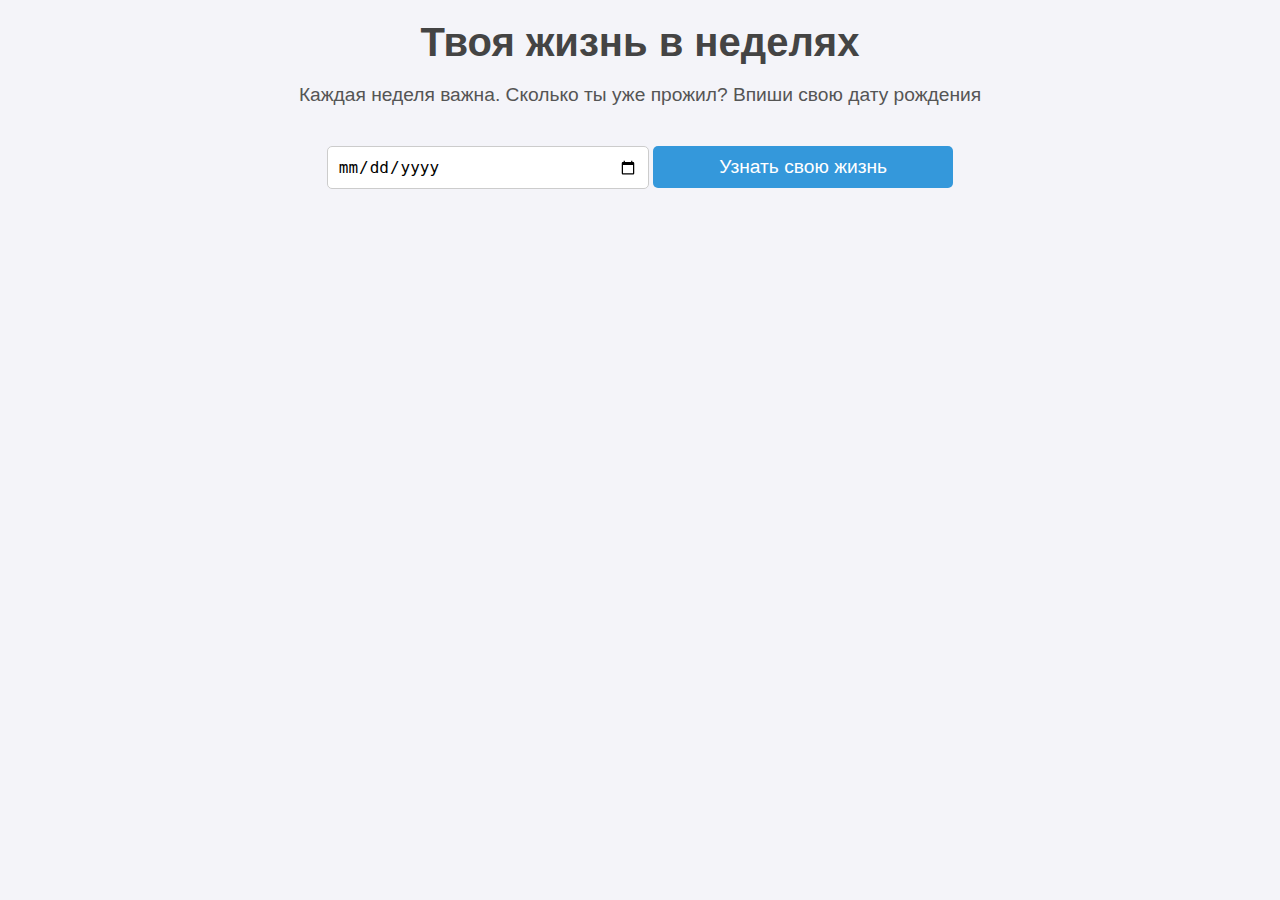
<file: index.html>
<!DOCTYPE html>
<html lang="ru">
<head>
    <meta charset="UTF-8">
    <meta name="viewport" content="width=device-width, initial-scale=1.0">
    <title>Твоя жизнь в неделях</title>
    <link rel="stylesheet" href="styles.css">
</head>
<body>
    <div id="birthdate-input-screen">
        <h1>Твоя жизнь в неделях</h1>
        <p>Каждая неделя важна. Сколько ты уже прожил? Впиши свою дату рождения</p>
        <input type="date" id="birthdate" />
        <button onclick="generateLifeCalendar()">Узнать свою жизнь</button>
    </div>

    <div id="life-calendar-screen" style="display:none;">
        <h1>Твоя жизнь в неделях</h1>
        <p id="quote">“Время не ждет никого.”</p>
        <div id="timer"></div>
        <div id="calendar-container">
            <div id="year-labels"></div>
            <div id="calendar-wrapper">
                <div id="week-labels"></div>
                <div id="calendar-grid"></div>
            </div>
        </div>
        <div id="tooltip" class="hidden"></div>
        <button id="share-btn">Поделиться в соцсетях</button>
    </div>

    <script src="script.js"></script>
</body>
</html>
</file>
<file: styles.css>
body {
    font-family: 'Arial', sans-serif;
    background-color: #f4f4f9;
    color: #333;
    margin: 0;
    padding: 0;
    display: flex;
    flex-direction: column;
    min-height: 100vh;
    text-align: center;
}

h1 {
    font-size: 2.5rem;
    color: #444;
    margin: 20px 0 10px;
}

p {
    font-size: 1.2rem;
    color: #555;
    margin-bottom: 20px;
}

input[type="date"] {
    padding: 10px;
    font-size: 1rem;
    border-radius: 5px;
    border: 1px solid #ccc;
    margin-bottom: 20px;
    width: 100%;
    max-width: 300px;
}

button {
    padding: 10px 20px;
    font-size: 1.2rem;
    border-radius: 5px;
    border: none;
    background-color: #3498db;
    color: white;
    cursor: pointer;
    transition: background-color 0.3s ease;
    width: 100%;
    max-width: 300px;
    margin-top: 20px;
}

button:hover {
    background-color: #2980b9;
}

#calendar-container {
    display: flex;
    flex-direction: row;
    align-items: flex-start;
    justify-content: center;
    overflow-x: auto; /* Горизонтальная прокрутка */
    margin-top: 20px;
    padding-bottom: 20px;
}

#year-labels {
    display: flex;
    flex-direction: column;
    align-items: flex-end;
    margin-right: 10px;
    font-size: 0.9rem;
    color: #666;
}

#calendar-wrapper {
    display: flex;
    flex-direction: column;
}

#week-labels {
    display: grid;
    grid-template-columns: repeat(52, 14px);
    gap: 2px;
    margin-bottom: 5px;
    font-size: 0.8rem;
    color: #666;
}

#calendar-grid {
    display: grid;
    grid-template-columns: repeat(52, 14px);
    gap: 2px;
    justify-content: center;
    opacity: 0;
    transform: translateY(20px);
    animation: fadeInUp 1s forwards;
}

.grid-item {
    width: 14px;
    height: 14px;
    background-color: #ddd;
    border-radius: 2px;
    transition: transform 0.3s ease, background-color 0.3s ease;
    position: relative;
}

.grid-item.past {
    background-color: #3498db;
}

.grid-item.milestone {
    background-color: #e74c3c;
    cursor: pointer;
}

.grid-item:hover {
    transform: scale(1.3);
    z-index: 100;
}

#tooltip {
    position: absolute;
    background-color: #444;
    color: #fff;
    padding: 5px 10px;
    border-radius: 5px;
    font-size: 0.9rem;
    pointer-events: none;
    z-index: 1000;
    opacity: 0;
    transition: opacity 0.3s ease;
}

.hidden {
    display: none;
}

#timer {
    margin-top: 20px;
    font-size: 1.5rem;
    color: #444;
}

#share-btn {
    background-color: #2ecc71;
    margin-top: 20px;
}

#share-btn:hover {
    background-color: #27ae60;
}

@keyframes fadeInUp {
    from {
        opacity: 0;
        transform: translateY(20px);
    }
    to {
        opacity: 1;
        transform: translateY(0);
    }
}

/* Адаптивная верстка */
@media screen and (max-width: 768px) {
    h1 {
        font-size: 2rem;
    }

    p {
        font-size: 1rem;
    }

    input[type="date"] {
        font-size: 1rem;
        padding: 8px;
    }

    button {
        font-size: 1rem;
        padding: 8px 16px;
    }

    #calendar-container {
        flex-direction: column;
        align-items: center;
        overflow-x: auto;
    }

    #week-labels, #calendar-grid {
        grid-template-columns: repeat(26, 12px);
    }

    .grid-item {
        width: 12px;
        height: 12px;
    }
}

@media screen and (max-width: 480px) {
    h1 {
        font-size: 1.8rem;
    }

    p {
        font-size: 0.9rem;
    }

    input[type="date"] {
        font-size: 0.9rem;
        padding: 7px;
    }

    button {
        font-size: 0.9rem;
        padding: 7px 14px;
    }

    #calendar-container {
        flex-direction: column;
        align-items: center;
        overflow-x: auto;
    }

    #week-labels, #calendar-grid {
        grid-template-columns: repeat(13, 10px);
    }

    .grid-item {
        width: 10px;
        height: 10px;
    }
}
</file>
